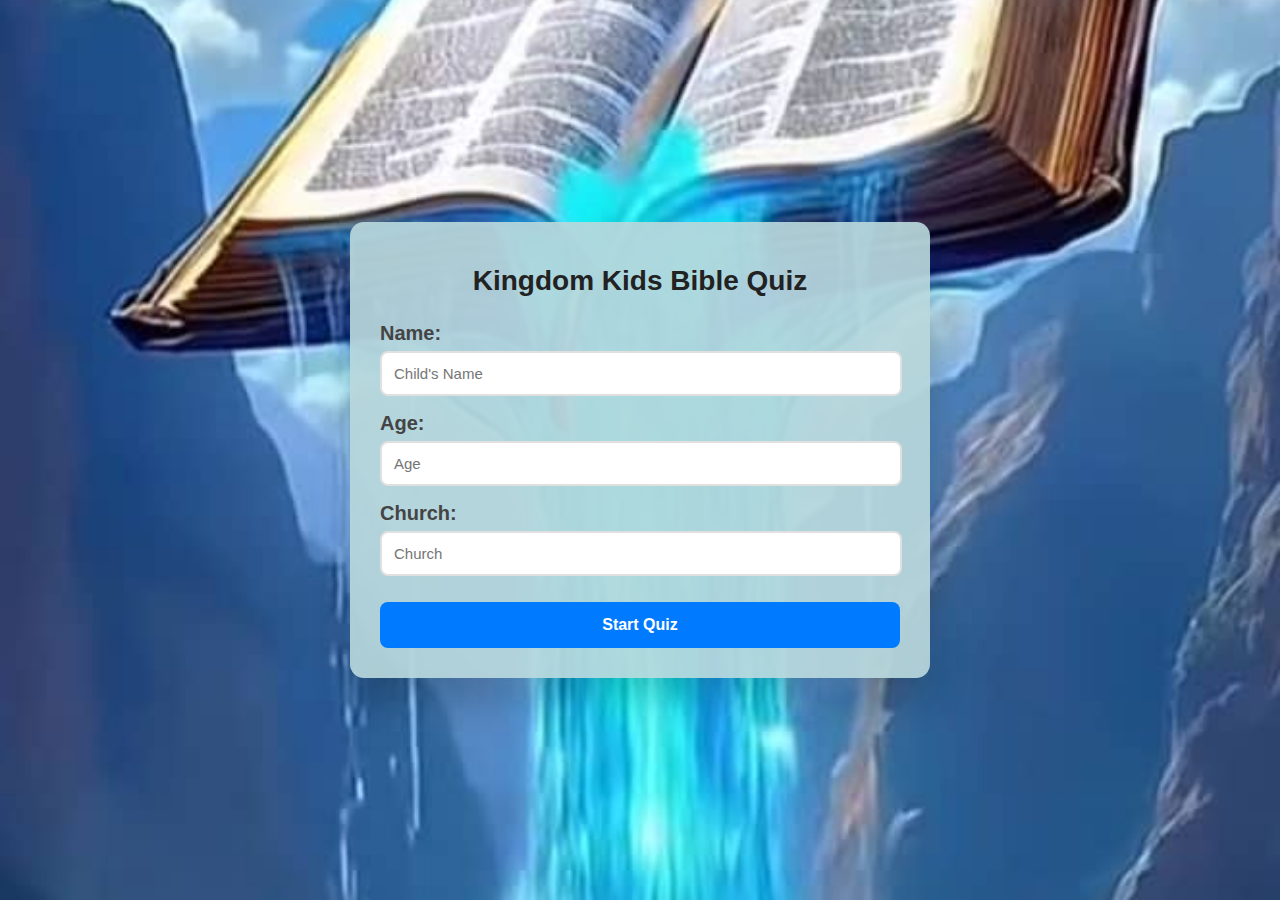
<file: index.html>
<!DOCTYPE html>
<html lang="en">
<head>
    <meta charset="UTF-8" />
    <title>Kingdom Kids Bible Quiz</title>
    <link rel="stylesheet" href="App-CSS/style.css" />
</head>
<body class="welcome">
   <div class="card">
    <h1>Kingdom Kids Bible Quiz</h1>

    <div class="form-row">
        <label for="name">Name:</label>
        <input id="name" placeholder="Child's Name" />
    </div>

    <div class="form-row">
        <label for="age">Age:</label>
        <input id="age" type="number" placeholder="Age" />
    </div>

    <div class="form-row">
        <label for="church">Church:</label>
        <input id="church" placeholder="Church" />
    </div>

    <center><button onclick="startQuiz()">Start Quiz</button></center>
</div>



<script>
function startQuiz(){
    const name = document.getElementById('name').value;
    const age = Number(document.getElementById('age').value);
    const church = document.getElementById('church').value;


    if(!name || !age || !church) return alert('Fill all fields');
    if(age < 3 || age > 12) return alert('Age must be between 3-12');


    sessionStorage.setItem('name', name);
    sessionStorage.setItem('age', age);
    sessionStorage.setItem('church', church);

    window.location.href = 'rules.html';
}
</script>
</body>
</html>
</file>
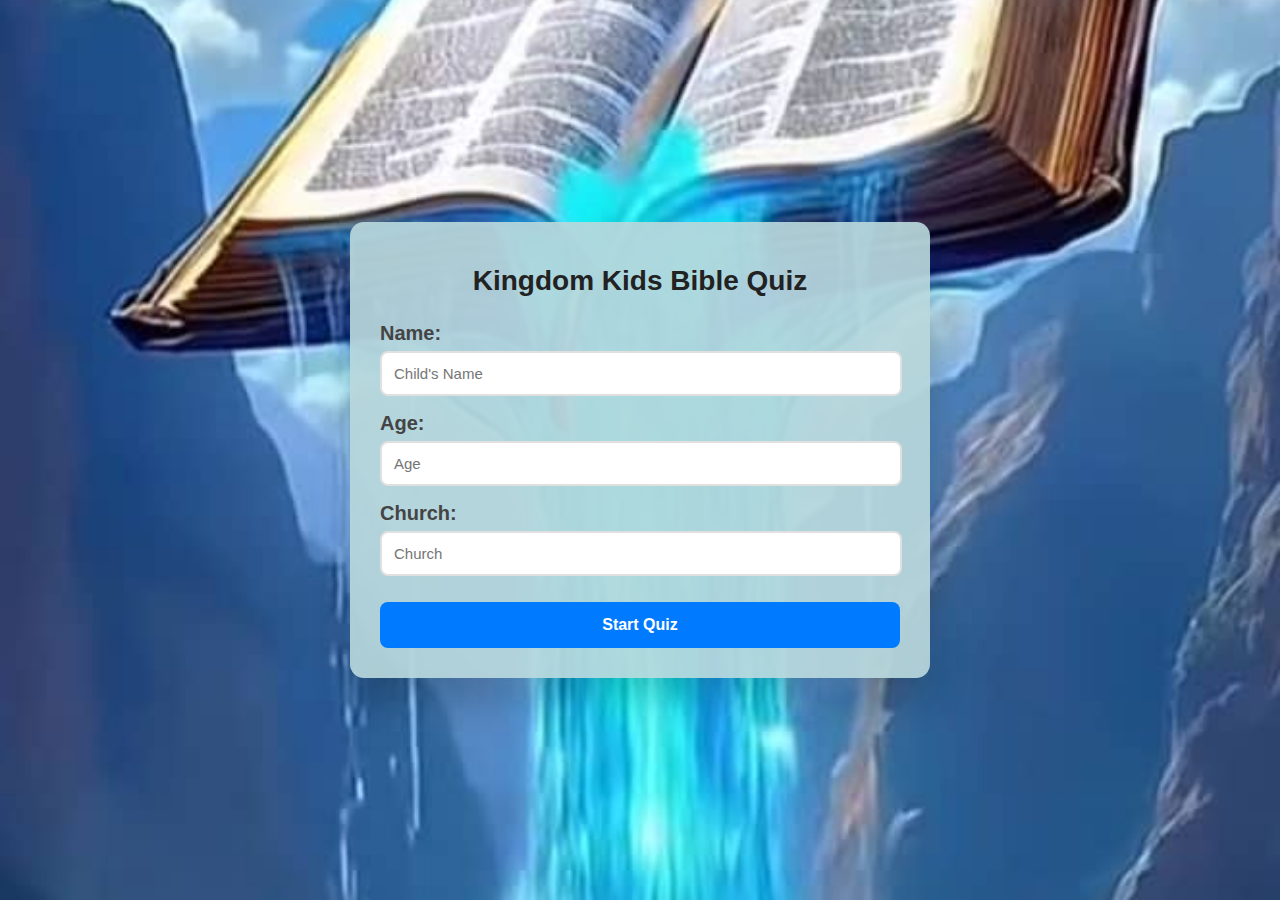
<file: quiz.html>
<!DOCTYPE html>
<html lang="en">
<head>
  <meta charset="UTF-8">
  <title>Quiz</title>
  <link rel="stylesheet" href="App-CSS/style.css">
</head>

<body class="quiz">

  <div id="countdown-overlay">
    <h1 id="countdown-text">5</h1>
  </div>



</div>


  <div class="card">
    <div id="timer">Time: 00:00</div>
    
    <h2 id="question-text"></h2>
    <div id="options"></div>

    <div class="navigation">
      <button id="prev-btn">Previous</button>
      <button id="next-btn">Next</button>
    </div>

    <p id="progress"></p>
  </div>

  <script type="module" src="App-js/quiz.js"></script>
</body>
</html>
</file>
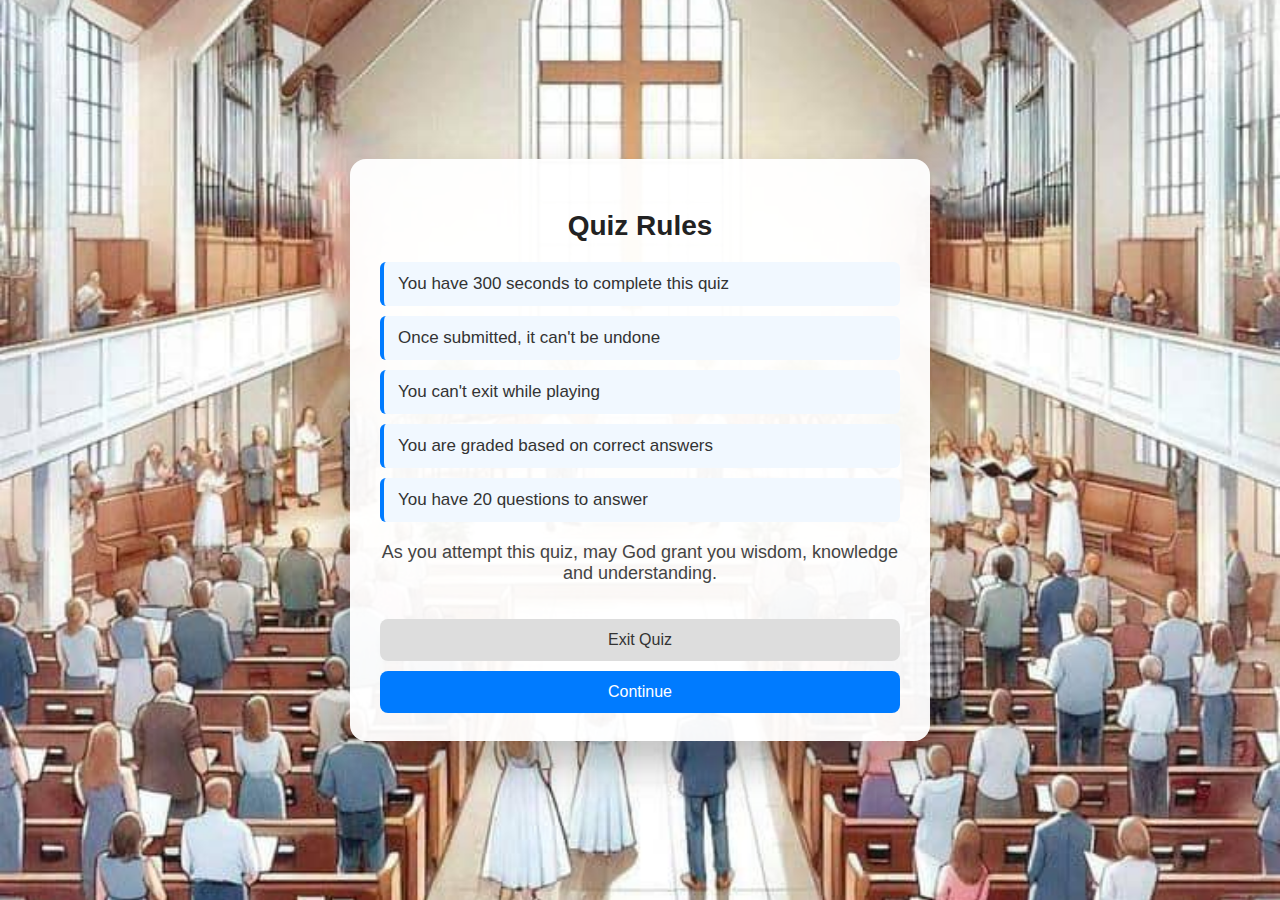
<file: rules.html>
<!DOCTYPE html>
<html>
<head>
  <title>Quiz Rules</title>
  <link rel="stylesheet" href="App-CSS/style.css" />
</head>
<body class="rules">
  <div class="rules-card">
    <h2>Quiz Rules</h2>
    <ul id="rules"></ul>

    <h3>As you attempt this quiz, may God grant you wisdom, knowledge and understanding.</h3>

    <button onclick="exitQuiz()">Exit Quiz</button>
    <button onclick="continueQuiz()">Continue</button>
  </div>

<script>
const age = Number(sessionStorage.getItem('age'));
const total = age <= 6 ? 20 : 30;

const totalQuestions = total;
const timePerQuestion = 15; 

const rules = document.getElementById('rules');
rules.innerHTML = `
<li>You have ${timePerQuestion * totalQuestions} seconds to complete this quiz</li>
<li>Once submitted, it can't be undone</li>
<li>You can't exit while playing</li>
<li>You are graded based on correct answers</li>
<li>You have ${total} questions to answer</li>`;

function exitQuiz(){ window.location.href = 'index.html'; }
function continueQuiz(){ window.location.href = 'quiz.html'; }
</script>
</body>
</html>
</file>
<file: App-CSS/style.css>
body.welcome { background:url('../images/welcome-page.jpeg') center/cover; }
body.quiz { background:url('../images/3-12-page.jpeg') center/cover; }
body.rules { background:url('../images/rules-page.jpeg') center/cover; }
body.result  { background: url("../images/result-page.jpeg") center; }

body {
  display: flex;
  justify-content: center; 
  align-items: center;     
  min-height: 100vh;      
  margin: 0;  
  font-family: sans-serif;            
}

.card,
.rules-card,
.quiz-card,
.result-card {
  width: 90%;
  max-width: 520px;
  background: rgba(255, 255, 255, 0.95);
  border-radius: 16px;
  padding: 28px 30px;
  box-shadow: 0 20px 40px rgba(0,0,0,0.25);
  position: relative;
}


/* styles for the welcome page */

body.welcome h1 {
  text-align: center;
  font-size: 28px;
  margin-bottom: 25px;
  color: #222;
}

body.welcome button {
  width: 100%;
  padding: 14px;
  margin-top: 10px;
  background: #007bff;
  color: #fff;
  border: none;
  border-radius: 8px;
  font-size: 16px;
  font-weight: 600;
  cursor: pointer;
}

body.welcome button:hover {
  background: #005ecb;
}

.form-row {
  display: grid;
  align-items: center;
  margin-bottom: 16px;
}

.form-row label {
  font-size: 20px;
  font-weight: bold;
  color: #444;
  margin-bottom: 6px;
}

.form-row input {
  width: 95%;
  padding: 12px;
  border-radius: 8px;
  border: 2px solid #e0e0e0;
  font-size: 15px;
  outline: none;
}

.form-row input:focus {
  border-color: #007bff;
}



/*  styles for the rules page */

.rules-card h2 {
  text-align: center;
  margin-bottom: 20px;
  font-size: 28px;
  color: #222;
}

.rules-card ul {
  list-style: none;
  padding: 0;
  margin-bottom: 20px;
}

.rules-card ul li {
  background: #f1f8ff;
  border-left: 4px solid #007bff;
  padding: 12px 14px;
  margin-bottom: 10px;
  border-radius: 6px;
  font-size: 17px;
  color: #333;
}

.rules-card h3 {
  font-size: 18px;
  text-align: center;
  margin: 18px 0 25px;
  color: #444;
  font-weight: normal;
}

.rules-card button {
  width: 100%;
  padding: 12px;
  font-size: 16px;
  border-radius: 8px;
  border: none;
  cursor: pointer;
  margin-top: 10px;
}

.rules-card button:first-of-type {
  background: #ddd;
  color: #333;
}

.rules-card button:last-of-type {
  background: #007bff;
  color: #fff;
}

.rules-card button:last-of-type:hover {
  background: #005fcc;
}



/* styles for quiz page */
.card {
  width: 90%;
  max-width: 520px;
  background: rgba(185, 215, 219, 0.92);
  border-radius: 14px;
  padding: 25px 30px 30px;
  box-shadow: 0 20px 40px rgba(0,0,0,0.2);
  position: relative;
}


#timer {
  position: absolute;
  top: 13px;
  right: 20px;
  background: rgb(172, 172, 219);
  color: #333;
  padding: 6px 12px;
  border-radius: 6px;
  font-size: 16px;
  font-weight: bold;
}

#question-text {
  margin-top: 40px;
  margin-bottom: 20px;
  font-size: 20px;
  font-weight: 600;
  color: #222;
}

#options {
  display: flex;
  flex-direction: column;
  gap: 12px;
}

.option {
  background: #f1f8ff;
  border: 2px solid transparent;
  border-radius: 8px;
  padding: 14px 16px;
  font-size: 17px;
  text-align: left;
  cursor: pointer;
  transition: all 0.25s ease;
}

.option:hover {
  background: #85a1c4;
}

.option.selected {
  background: rgba(0, 123, 255, 0.15);
  border-color: #4984c4;
  color: #003d80;
  font-weight: 600;
}

.navigation {
  display: flex;
  justify-content: space-between;
  margin-top: 25px;
}

.navigation button {
  padding: 10px 18px;
  border-radius: 6px;
  border: none;
  cursor: pointer;
  font-size: 15px;
}

#prev-btn {
  background: #ddd;
}

#next-btn {
  background: #007bff;
  color: white;
}

#progress {
  margin-top: 15px;
  font-size: 15px;
  color: #080000;
  text-align: left;
}


#countdown-overlay {
  position: fixed;
  inset: 0;
  background: rgba(0,0,0,0.6);
  display: flex;
  align-items: center;
  justify-content: center;
  z-index: 9999;
}

#countdown-overlay.hidden {
  display: none;
}



/* styles for result page */

#user-score {
  font-size: 20px;
  font-weight: bold;
  margin-top: 10px;
}

#shoutout {
  margin-bottom: 25px;
  font-size: 18px;
   font-weight: bold;
}


/*styling for result page answers and explanation */

.result-question p {
  padding: 8px 12px;
  border-radius: 8px;
  margin: 6px 0;
  font-size: 18px;
}




.result-question p.correct {
  background-color: #e6f9ec;
  color: #1e7f43;
  border: 2px solid #2ecc71;
  font-weight: bold;
}


.result-question p.wrong {
  background-color: #fdecea;
  color: #b02a1f;
  border: 2px solid #e74c3c;
  font-weight: bold;
}


.explanation {
  background: #f1f5f9;
  padding: 8px;
  border-left: 4px solid #2563eb;
  margin-top: 6px;
  font-size: 0.9rem;
}

/* styling result page buttons */
.result-actions {
  display: flex;
  gap: 14px;
  margin-top: 30px;
  flex-wrap: wrap;
}

/* button style */
.result-actions button {
  flex: 1;
  padding: 16px;
  font-size: 17px;
  font-weight: bold;
  border-radius: 12px;
  border: none;
  cursor: pointer;
  min-height: 55px;
  transition: transform 0.15s ease, box-shadow 0.15s ease;
}

/* Replay button */
#replay-btn {
  background: #537392;
  color: #f3f4f7;
  border: 2px solid #cbd5e1;
}

/* Download button */
#download-btn {
  background: #2563eb;
  color: white;
}

/* Hover */
.result-actions button:hover {
  transform: translateY(-2px);
  box-shadow: 0 8px 18px rgba(0,0,0,0.15);
}

.result-actions button:active {
  transform: scale(0.98);
}

/* for mobile */
@media (max-width: 600px) {
  .result-actions {
    flex-direction: column;
  }

  .result-actions button {
    width: 100%;
    font-size: 18px;
  }
}



/* PDF download styling */

body.pdf-mode {
  background: white !important;
  display: block !important;
}

/* Remove background images */
body.pdf-mode,
body.pdf-mode.result {
  background-image: none !important;
}

/* Make card pure white & flat */
body.pdf-mode .card,
body.pdf-mode .result-card {
  background: #ffffff !important;
  box-shadow: none !important;
  border-radius: 0 !important;
}

/* Hide buttons & nav */
body.pdf-mode .result-actions,
body.pdf-mode button,
body.pdf-mode #replay-btn,
body.pdf-mode #download-btn {
  display: none !important;
}

/* Disable animations for clean layout */
body.pdf-mode * {
  animation: none !important;
  transition: none !important;
}

/* Ensure questions break nicely */
body.pdf-mode .result-question {
  page-break-inside: avoid;
  margin-bottom: 16px;
}

/* Improve spacing for print */
body.pdf-mode h1,
body.pdf-mode h2,
body.pdf-mode h3 {
  margin-top: 12px;
  margin-bottom: 8px;
}

/* Mobile + PDF friendly font sizing */
body.pdf-mode {
  font-size: 14px;
  line-height: 1.5;
}


@media print {
  body {
    background: white !important;
  }

 
}
</file>
